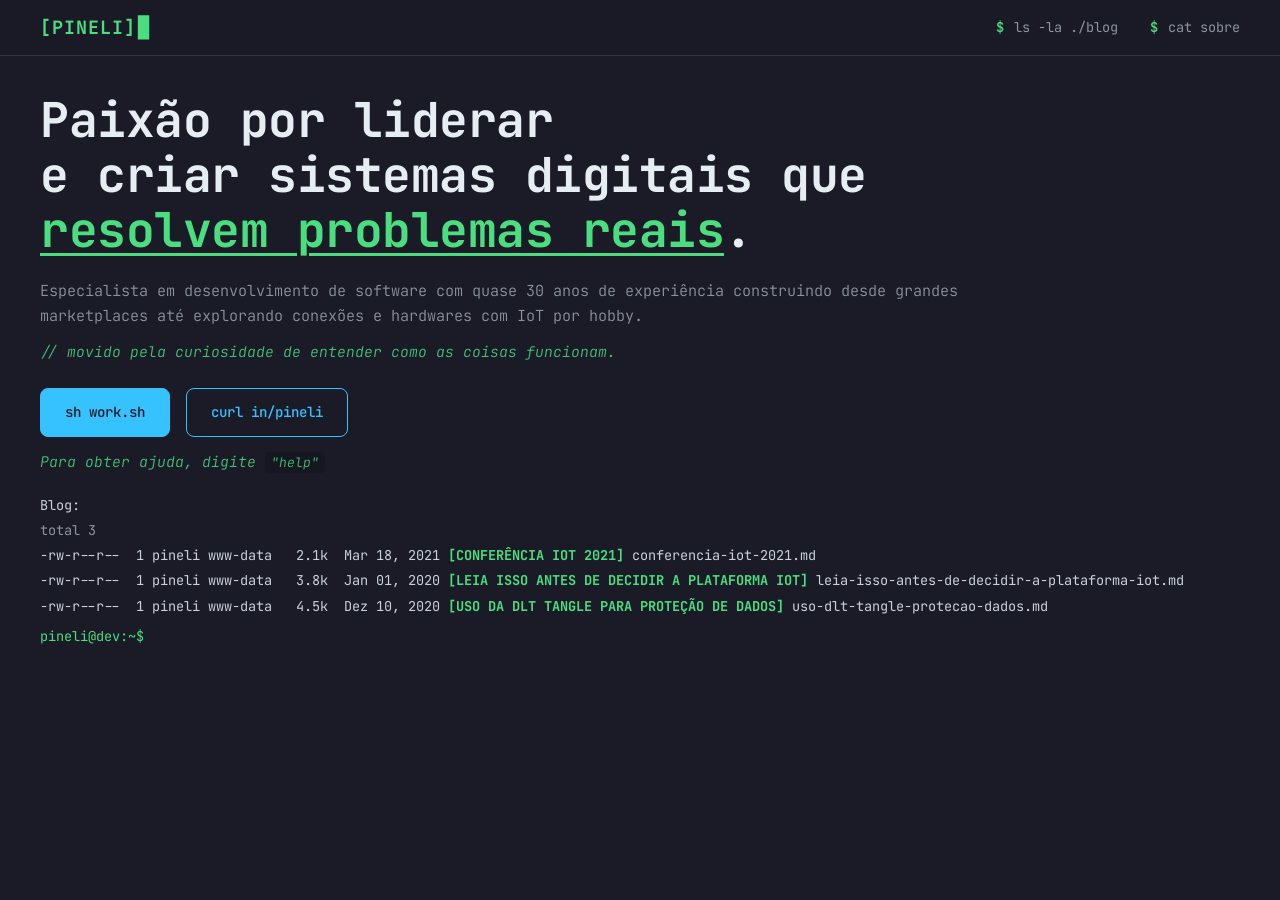
<file: index.html>
<!DOCTYPE html>
<html lang="pt-BR">

<head>
    <meta charset="UTF-8">
    <meta name="viewport" content="width=device-width, initial-scale=1.0">
    <meta name="description" content="Pineli - Senior Software Engineer building performant digital systems">
    <title>[PINELI] - Senior Software Engineer</title>
    <link rel="preconnect" href="https://fonts.googleapis.com">
    <link rel="preconnect" href="https://fonts.gstatic.com" crossorigin>
    <link
        href="https://fonts.googleapis.com/css2?family=JetBrains+Mono:ital,wght@0,300;0,400;0,500;0,600;0,700;0,800;1,300;1,400;1,500&display=swap"
        rel="stylesheet">
    <link rel="stylesheet" href="/style.css">
</head>

<body>
    <!-- Header / Nav -->
    <header class="header">

        <div class="logo" data-cmd="reboot" style="cursor: pointer;" title="Reboot System">[PINELI]<span
                class="cursor">█</span></div>
        <nav class="nav">
            <a href="#" class="nav-link" data-cmd="ls -la ./articles"><span class="prompt-dollar">$</span> ls -la
                ./blog</a>
            <!-- <a href="#" class="nav-link" data-cmd="ls -la ./photos">./photos</a> -->
            <a href="#" class="nav-link" data-cmd="cat about.html"><span class="prompt-dollar">$</span> cat sobre</a>
        </nav>
    </header>

    <!-- Split-pane container -->
    <div class="split-container" id="split-container">
        <!-- Terminal (left pane) -->
        <main class="terminal" id="terminal">
            <div class="terminal-scroll" id="terminal-scroll">
                <div id="terminal-output"></div>
                <div class="terminal-input-line">
                    <span class="prompt-interactive" id="prompt-display">pineli@dev:~$&nbsp;</span>
                    <input type="text" id="terminal-input" class="terminal-input" autofocus autocomplete="off"
                        spellcheck="false">
                </div>
            </div>
        </main>

        <!-- Viewer panel (right pane) — hidden by default -->
        <aside class="viewer-panel" id="viewer-panel">
            <div class="viewer-frame">
                <div class="viewer-titlebar">
                    <span class="viewer-title" id="viewer-title">file.txt</span>
                    <span class="viewer-close" id="viewer-close" title="Close (Esc)">[X]</span>
                </div>
                <div class="viewer-body" id="viewer-body"></div>
            </div>
        </aside>
    </div>
    <script type="module" src="/js/app.js"></script>
    <script async src="https://www.googletagmanager.com/gtag/js?id=G-W7E7X635LJ"></script>
    <script>
        window.dataLayer = window.dataLayer || [];
        function gtag() { dataLayer.push(arguments); }
        gtag('js', new Date());
        gtag('config', 'G-W7E7X635LJ');
    </script>
</body>

</html>
</file>
<file: style.css>
/* ===========================
   RESET & BASE
   =========================== */
*,
*::before,
*::after {
    margin: 0;
    padding: 0;
    box-sizing: border-box;
}

:root {
    --bg-primary: #1a1b26;
    --bg-secondary: #16171f;
    --bg-terminal: #13141c;
    --bg-header: rgba(26, 27, 38, 0.92);
    --green-primary: #4ade80;
    --green-dim: #2dd864;
    --green-dark: #22c55e;
    --green-glow: rgba(74, 222, 128, 0.15);
    --cyan-primary: #35c2ff;
    --text-primary: #c9d1d9;
    --text-secondary: #8b949e;
    --text-dim: #6e7681;
    --white: #e6edf3;
    --border-color: #30363d;
    --font-mono: 'JetBrains Mono', 'Fira Code', 'Cascadia Code', 'Consolas', monospace;
    --header-height: 56px;
}

html {
    scroll-behavior: smooth;
}

body {
    font-family: var(--font-mono);
    background-color: var(--bg-primary);
    color: var(--text-primary);
    min-height: 100vh;
    line-height: 1.6;
    overflow: hidden;
}

a {
    text-decoration: none;
    color: inherit;
}

/* ===========================
   HEADER
   =========================== */
.header {
    position: fixed;
    top: 0;
    left: 0;
    right: 0;
    z-index: 100;
    display: flex;
    justify-content: space-between;
    align-items: center;
    padding: 0 40px;
    height: var(--header-height);
    background: var(--bg-header);
    backdrop-filter: blur(12px);
    border-bottom: 1px solid var(--border-color);
}

.logo {
    font-size: 1.15rem;
    font-weight: 700;
    color: var(--green-primary);
    letter-spacing: 1px;
}

.cursor {
    animation: blink 1s step-end infinite;
    margin-left: 2px;
    font-weight: 400;
}

@keyframes blink {

    0%,
    100% {
        opacity: 1;
    }

    50% {
        opacity: 0;
    }
}

.nav {
    display: flex;
    gap: 32px;
}

.nav-link {
    font-size: 0.85rem;
    color: var(--text-secondary);
    transition: color 0.25s ease;
    font-weight: 400;
    cursor: pointer;
}

.nav-link:hover {
    color: var(--green-primary);
}

.prompt-dollar {
    color: var(--green-primary);
    font-weight: 600;
    margin-right: 2px;
    user-select: none;
}

/* ===========================
   SPLIT CONTAINER
   =========================== */
.split-container {
    position: fixed;
    top: var(--header-height);
    left: 0;
    right: 0;
    bottom: 0;
    display: flex;
    overflow: hidden;
}

/* ===========================
   TERMINAL (LEFT PANE)
   =========================== */
.terminal {
    flex: 1;
    min-width: 0;
    background: var(--bg-primary);
    overflow: hidden;
    transition: flex 0.3s ease;
}

.split-container.viewer-open .terminal {
    flex: 1;
}

.terminal-scroll {
    height: 100%;
    overflow-y: auto;
    padding: 28px 40px 40px;
}

.terminal-scroll::-webkit-scrollbar {
    width: 6px;
}

.terminal-scroll::-webkit-scrollbar-track {
    background: var(--bg-primary);
}

.terminal-scroll::-webkit-scrollbar-thumb {
    background: var(--border-color);
    border-radius: 3px;
}

/* ===========================
   VIEWER PANEL (RIGHT PANE)
   =========================== */
.viewer-panel {
    display: none;
    width: 0;
    background: var(--bg-primary);
    overflow: hidden;
    transition: width 0.3s ease;
}

.split-container.viewer-open .viewer-panel {
    display: block;
    width: 50%;
    flex-shrink: 0;
}

/* The frame that wraps title + body */
.viewer-frame {
    display: flex;
    flex-direction: column;
    height: 100%;
    margin: 10px 10px 10px 0;
    border: 1px solid var(--green-primary);
    border-radius: 2px;
    overflow: hidden;
}

/* Title bar */
.viewer-titlebar {
    display: flex;
    align-items: center;
    padding: 6px 12px;
    border-bottom: 1px solid var(--green-primary);
    background: var(--bg-secondary);
    flex-shrink: 0;
    gap: 8px;
    user-select: none;
}

.viewer-titlebar::before {
    content: '┤';
    color: var(--green-primary);
    font-size: 0.78rem;
}

.viewer-title {
    flex: 1;
    color: var(--green-primary);
    font-size: 0.82rem;
    font-weight: 600;
    overflow: hidden;
    text-overflow: ellipsis;
    white-space: nowrap;
}

.viewer-close {
    color: #f87171;
    font-size: 0.82rem;
    font-weight: 700;
    cursor: pointer;
    padding: 2px 8px;
    border-radius: 4px;
    transition: background 0.2s ease, color 0.2s ease;
    flex-shrink: 0;
}

.viewer-close:hover {
    background: #f87171;
    color: var(--bg-primary);
}

.viewer-titlebar::after {
    content: '├';
    color: var(--green-primary);
    font-size: 0.78rem;
}

/* Body / content area */
.viewer-body {
    flex: 1;
    overflow-y: auto;
    overflow-x: hidden;
    padding: 16px 20px;
    font-size: 0.85rem;
    line-height: 1.7;
    min-width: 0;
    border-left: 1px solid rgba(74, 222, 128, 0.15);
}

.viewer-body::-webkit-scrollbar {
    width: 4px;
}

.viewer-body::-webkit-scrollbar-track {
    background: transparent;
}

.viewer-body::-webkit-scrollbar-thumb {
    background: var(--border-color);
    border-radius: 2px;
}

/* Rich content inside viewer */
.viewer-body .rich-output {
    margin: 0;
}

.viewer-body .rich-output h1 {
    font-size: 1.8rem;
}

.viewer-body .rich-output h2 {
    font-size: 1.3rem;
}

.viewer-body img {
    max-width: 100%;
    height: auto;
    border-radius: 6px;
}

/* ===========================
   TERMINAL OUTPUT
   =========================== */
#terminal-output .output-line {
    margin-bottom: 2px;
    white-space: pre-wrap;
    word-break: break-word;
    font-size: 0.85rem;
    line-height: 1.7;
}

#terminal-output .output-line.cmd {
    color: var(--green-primary);
}

#terminal-output .output-line.result {
    color: var(--text-primary);
}

#terminal-output .output-line.error {
    color: #f87171;
}

#terminal-output .output-line.info {
    color: var(--text-secondary);
}

#terminal-output .output-line.green {
    color: var(--green-primary);
}

/* ===========================
   RICH FORMATTED OUTPUT
   =========================== */
.rich-output {
    margin: 8px 0 16px;
}

.rich-output h1 {
    font-size: 3rem;
    font-weight: 700;
    line-height: 1.15;
    color: var(--white);
    margin-bottom: 20px;
    letter-spacing: -0.5px;
}

.rich-output h1 .hl {
    color: var(--green-primary);
    text-decoration: underline;
    text-decoration-thickness: 3px;
    text-underline-offset: 6px;
    text-decoration-color: var(--green-primary);
}

.rich-output h2 {
    font-size: 1.6rem;
    font-weight: 600;
    color: var(--white);
    margin-top: 20px;
    margin-bottom: 12px;
}

.rich-output h3 {
    font-size: 1.15rem;
    font-weight: 600;
    color: var(--green-primary);
    margin-top: 16px;
    margin-bottom: 8px;
}

.rich-output p {
    font-size: 0.95rem;
    color: var(--text-secondary);
    line-height: 1.7;
    margin-bottom: 10px;
    font-weight: 300;
}

.rich-output .comment {
    font-size: 0.92rem;
    color: var(--green-primary);
    font-style: italic;
    opacity: 0.85;
    margin-bottom: 20px;
}

.rich-output .btn-row {
    display: flex;
    gap: 16px;
    flex-wrap: wrap;
    margin-top: 24px;
    margin-bottom: 12px;
}

.rich-output .btn {
    display: inline-block;
    padding: 12px 24px;
    font-family: var(--font-mono);
    font-size: 0.88rem;
    font-weight: 500;
    border-radius: 8px;
    cursor: pointer;
    transition: all 0.3s ease;
    border: 1.5px solid transparent;
    text-decoration: none;
}

.rich-output .btn-primary {
    background: var(--green-primary);
    color: var(--bg-primary);
    border-color: var(--green-primary);
}

.rich-output .btn-primary:hover {
    background: transparent;
    color: var(--green-primary);
    box-shadow: 0 0 20px var(--green-glow);
}

.rich-output .btn-secondary {
    background: transparent;
    color: var(--green-primary);
    border-color: var(--green-primary);
}

.rich-output .btn-secondary:hover {
    background: var(--green-primary);
    color: var(--bg-primary);
    box-shadow: 0 0 20px var(--green-glow);
}

.rich-output .btn-cyan {
    background: var(--cyan-primary);
    color: var(--bg-primary);
    border-color: var(--cyan-primary);
}

.rich-output .btn-cyan:hover {
    background: transparent;
    color: var(--cyan-primary);
    box-shadow: 0 0 20px rgba(53, 158, 255, 0.25);
}

.rich-output .btn-cyan-outline {
    background: transparent;
    color: var(--cyan-primary);
    border-color: var(--cyan-primary);
}

.rich-output .btn-cyan-outline:hover {
    background: var(--cyan-primary);
    color: var(--bg-primary);
    box-shadow: 0 0 20px rgba(53, 158, 255, 0.25);
}

/* Articles list */
.rich-output .article-list {
    padding-left: 24px;
    border-left: 2px solid var(--border-color);
    margin-top: 12px;
}

.rich-output .article-item {
    margin-bottom: 16px;
    padding: 4px 0;
    cursor: pointer;
    transition: transform 0.2s ease;
}

.rich-output .article-item:hover {
    transform: translateX(6px);
}

.rich-output .article-item:last-child {
    margin-bottom: 0;
}

.rich-output .file-info {
    font-size: 0.75rem;
    color: var(--green-dim);
    margin-bottom: 4px;
    letter-spacing: 0.3px;
}

.rich-output .article-title {
    font-size: 1.05rem;
    color: var(--white);
    font-weight: 500;
    transition: color 0.2s ease;
}

.rich-output .article-item:hover .article-title {
    color: var(--green-primary);
}

/* Info grid */
.rich-output .info-grid {
    display: grid;
    grid-template-columns: auto 1fr;
    gap: 6px 16px;
    margin: 12px 0;
}

.rich-output .info-label {
    color: var(--green-primary);
    font-size: 0.85rem;
    font-weight: 600;
}

.rich-output .info-value {
    color: var(--text-primary);
    font-size: 0.85rem;
}

/* Tables */
.rich-output table {
    width: 100%;
    max-width: 600px;
    border-collapse: collapse;
    margin: 12px 0;
}

.rich-output th {
    text-align: left;
    color: var(--green-primary);
    font-size: 0.8rem;
    font-weight: 600;
    padding: 4px 12px;
    border-bottom: 1px solid var(--border-color);
}

.rich-output td {
    color: var(--text-primary);
    font-size: 0.82rem;
    padding: 4px 12px;
    border-bottom: 1px solid rgba(48, 54, 61, 0.4);
}

.rich-output tr:hover td {
    background: rgba(74, 222, 128, 0.04);
}

/* Code blocks */
.rich-output pre {
    background: var(--bg-secondary);
    border: 1px solid var(--border-color);
    border-radius: 8px;
    padding: 16px;
    margin: 12px 0;
    overflow-x: auto;
    font-size: 0.82rem;
    line-height: 1.6;
    color: var(--text-primary);
}

.rich-output code {
    font-family: var(--font-mono);
    background: var(--bg-secondary);
    padding: 2px 6px;
    border-radius: 4px;
    font-size: 0.82rem;
    color: var(--green-primary);
}

.rich-output pre code {
    background: none;
    padding: 0;
    color: inherit;
}

.rich-output hr {
    border: none;
    border-top: 1px solid var(--border-color);
    margin: 20px 0;
}

/* Lists */
.rich-output ul,
.rich-output ol {
    padding-left: 24px;
    margin: 8px 0;
}

.rich-output li {
    font-size: 0.88rem;
    color: var(--text-primary);
    line-height: 1.8;
    margin-bottom: 4px;
}

.rich-output li::marker {
    color: var(--green-primary);
}

/* Blockquote */
.rich-output blockquote {
    border-left: 3px solid var(--green-primary);
    padding: 8px 16px;
    margin: 12px 0;
    background: rgba(74, 222, 128, 0.04);
    border-radius: 0 6px 6px 0;
}

.rich-output blockquote p {
    color: var(--text-primary);
    font-style: italic;
    margin-bottom: 0;
}

/* Photo grid */
.rich-output .photo-grid {
    display: grid;
    grid-template-columns: repeat(auto-fill, minmax(180px, 1fr));
    gap: 12px;
    margin: 16px 0;
}

.rich-output .photo-card {
    background: var(--bg-secondary);
    border: 1px solid var(--border-color);
    border-radius: 8px;
    padding: 16px;
    text-align: center;
    transition: border-color 0.2s ease, transform 0.2s ease;
}

.rich-output .photo-card:hover {
    border-color: var(--green-primary);
    transform: translateY(-2px);
}

.rich-output .photo-icon {
    font-size: 2rem;
    margin-bottom: 8px;
}

.rich-output .photo-name {
    color: var(--white);
    font-size: 0.82rem;
    font-weight: 500;
}

.rich-output .photo-meta {
    color: var(--text-dim);
    font-size: 0.72rem;
    margin-top: 4px;
}

/* ===========================
   TERMINAL INPUT LINE
   =========================== */
.prompt-interactive {
    color: var(--green-primary);
    font-size: 0.85rem;
    white-space: nowrap;
    flex-shrink: 0;
}

.terminal-input {
    flex: 1;
    background: transparent;
    border: none;
    color: var(--white);
    font-family: var(--font-mono);
    font-size: 0.85rem;
    outline: none;
    caret-color: var(--green-primary);
}

/* ===========================
   AUTOCOMPLETE GHOST
   =========================== */
.terminal-input-line {
    display: flex;
    align-items: center;
    margin-top: 8px;
    position: relative;
}

.autocomplete-ghost {
    position: absolute;
    top: 50%;
    transform: translateY(-50%);
    color: var(--text-dim);
    opacity: 0.5;
    font-family: var(--font-mono);
    font-size: 0.85rem;
    pointer-events: none;
    white-space: nowrap;
    overflow: hidden;
}

/* ===========================
   IMAGE VIEWER (inline fallback)
   =========================== */
.image-viewer {
    margin: 8px 0 16px;
}

.image-viewer-header {
    display: flex;
    align-items: center;
    gap: 10px;
    margin-bottom: 12px;
    padding-bottom: 8px;
    border-bottom: 1px solid var(--border-color);
}

.image-viewer-icon {
    font-size: 1.2rem;
}

.image-viewer-name {
    color: var(--white);
    font-size: 0.88rem;
    font-weight: 600;
}

.image-viewer-meta {
    color: var(--text-dim);
    font-size: 0.75rem;
    margin-left: auto;
}

.image-viewer-frame {
    border: 1px solid var(--border-color);
    border-radius: 10px;
    overflow: hidden;
    background: var(--bg-secondary);
    max-width: 700px;
    transition: border-color 0.3s ease;
}

.image-viewer-frame:hover {
    border-color: var(--green-primary);
}

.image-viewer-img {
    width: 100%;
    height: auto;
    display: block;
}

.image-viewer-caption {
    font-size: 0.78rem;
    color: var(--text-secondary);
    margin-top: 10px;
    font-style: italic;
    text-align: center;
}

/* ===========================
   RESPONSIVE
   =========================== */
@media (max-width: 768px) {
    .header {
        padding: 0 20px;
    }

    .nav {
        gap: 16px;
    }

    .nav-link {
        font-size: 0.75rem;
    }

    .terminal-scroll {
        padding: 20px;
    }

    .rich-output h1 {
        font-size: 2rem;
    }

    .rich-output .btn-row {
        flex-direction: column;
    }

    .rich-output .btn {
        text-align: center;
    }

    /* On mobile: hide viewer panel, always use inline */
    .split-container.viewer-open .viewer-panel {
        display: none;
        width: 0;
    }

    .split-container.viewer-open .terminal {
        flex: 1;
    }
}

@media (max-width: 480px) {
    .logo {
        font-size: 0.95rem;
    }

    .nav {
        gap: 10px;
    }

    .nav-link {
        font-size: 0.7rem;
    }

    .rich-output h1 {
        font-size: 1.6rem;
    }
}
/* ===========================
   COVER OVERLAY
   =========================== */
.cover-overlay {
    position: fixed;
    top: 0;
    left: 0;
    width: 100vw;
    height: 100vh;
    background: rgba(0, 0, 0, 0.85);
    backdrop-filter: blur(5px);
    z-index: 1000;
    display: flex;
    align-items: center;
    justify-content: center;
    cursor: pointer;
}

.cover-image {
    max-width: 90vw;
    max-height: 90vh;
    border-radius: 8px;
    box-shadow: 0 10px 30px rgba(0,0,0,0.5);
    animation: zoomIn 0.3s ease;
}

@keyframes zoomIn {
    from { transform: scale(0.95); opacity: 0; }
    to { transform: scale(1); opacity: 1; }
}
</file>
